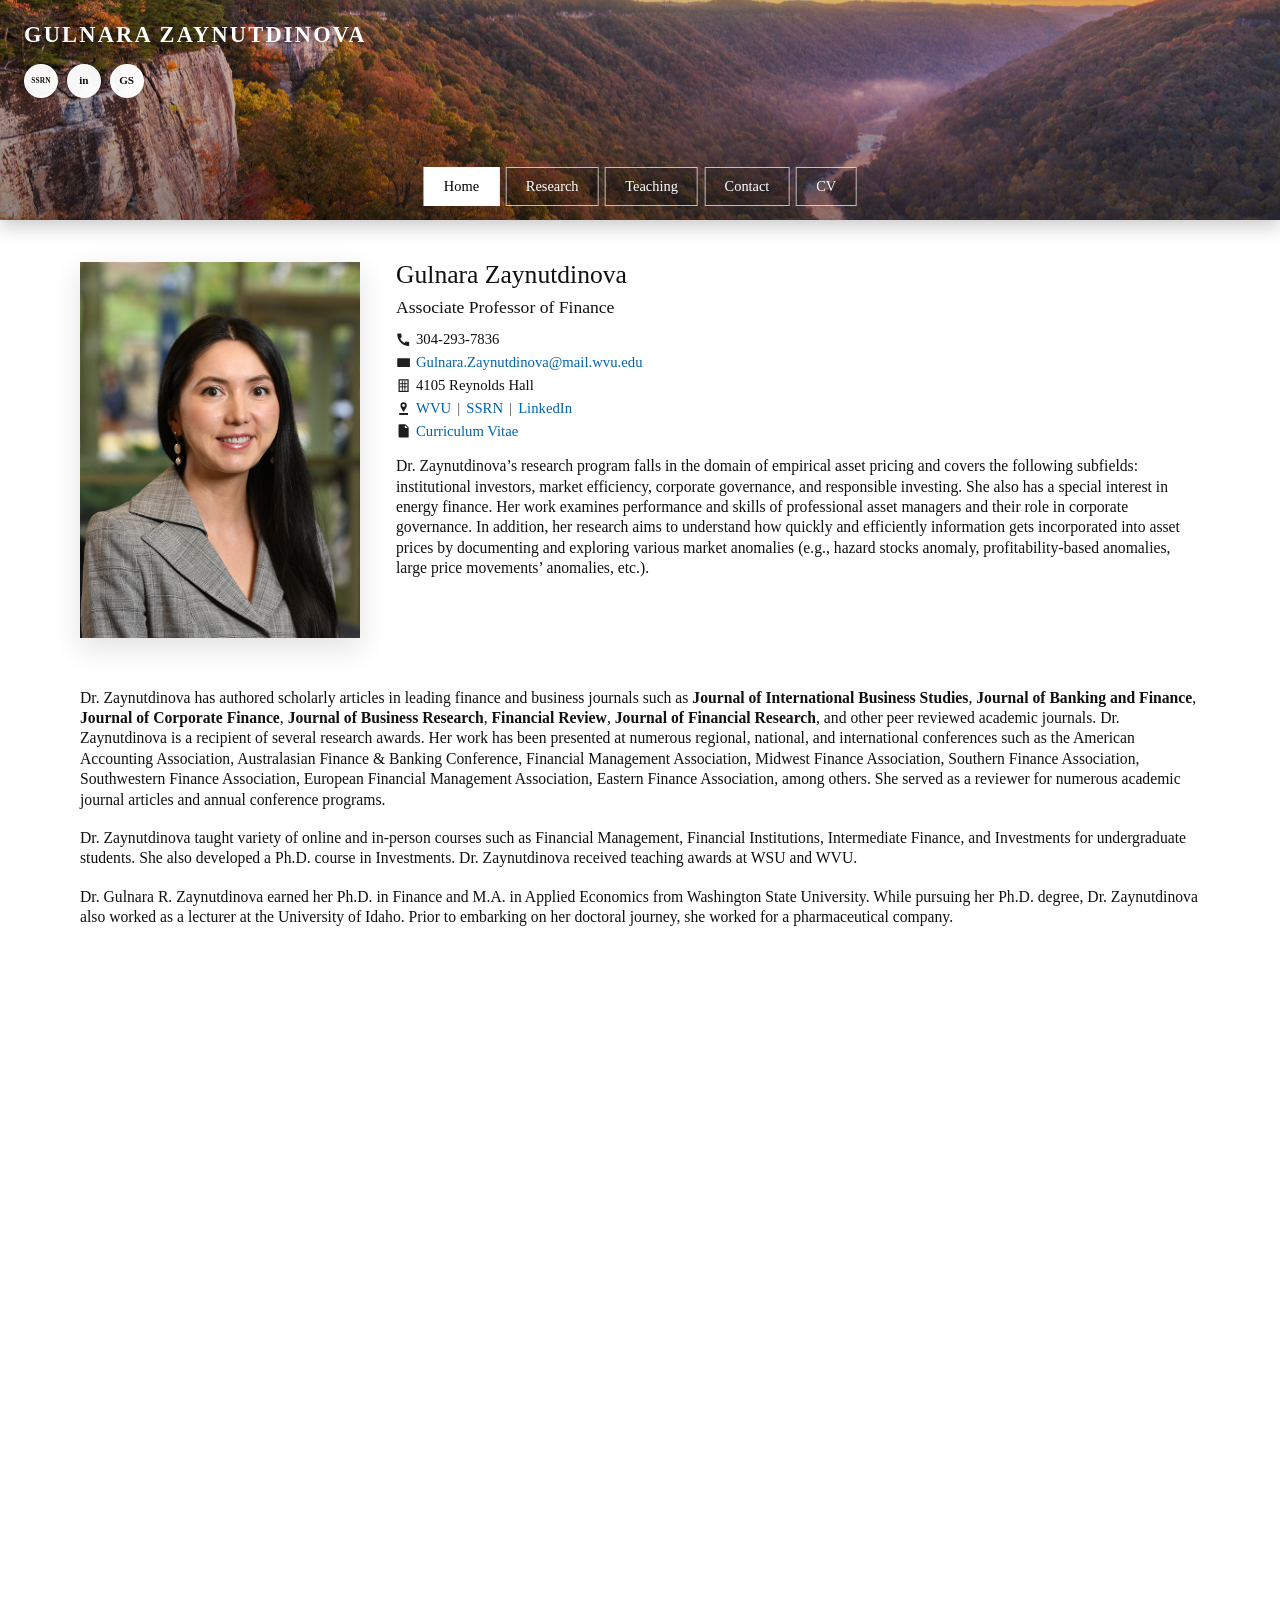
<file: index.html>
<!DOCTYPE html>
<html lang="en">
<head>
  <meta charset="UTF-8">
  <meta http-equiv="refresh" content="0; url=./Home_Page/index.html">
  <meta name="viewport" content="width=device-width, initial-scale=1.0">
  <title>Redirecting...</title>
</head>
<body>
  <main>
    <p role="status">If you are not redirected automatically, <a href="./Home_Page/index.html">open the home page</a>.</p>
  </main>
</body>
</html>
</file>
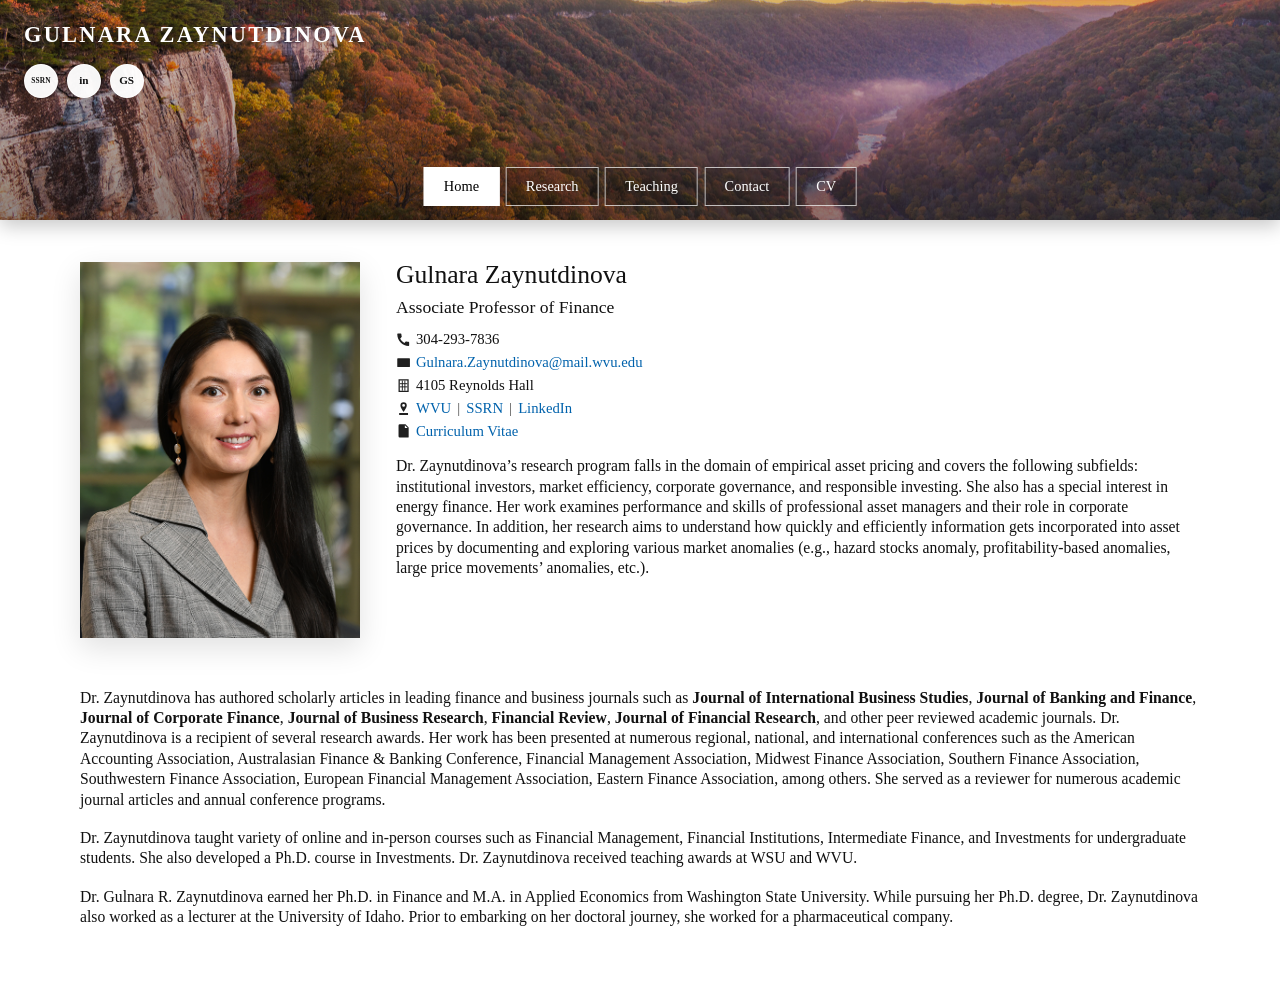
<file: Home_Page/index.html>
<!DOCTYPE html>
<html lang="en">
<head>
  <meta charset="UTF-8">
  <meta name="viewport" content="width=device-width, initial-scale=1.0">
  <title>Gulnara Zaynutdinova | Home</title>
  <link rel="stylesheet" href="../styles.css">
</head>
<body>
  <header class="site-banner">
    <div class="site-banner__overlay"></div>
    <div class="site-banner__inner">
      <a class="site-banner__name" href="../Home_Page/index.html">Gulnara Zaynutdinova</a>
      <nav class="site-nav" aria-label="Main navigation">
        <a class="site-nav__link site-nav__link--active" href="../Home_Page/index.html">Home</a>
        <div class="site-nav__item site-nav__item--dropdown">
          <button class="site-nav__link site-nav__submenu-trigger" type="button" aria-haspopup="true">Research</button>
          <div class="site-nav__submenu" aria-label="Research sections">
            <a class="site-nav__submenu-link" href="../Research_Page/working_papers.html">Working Papers</a>
            <a class="site-nav__submenu-link" href="../Research_Page/research.html">Published &amp; Accepted</a>
          </div>
        </div>
        <a class="site-nav__link" href="../Teaching_Page/teaching.html">Teaching</a>
        <a class="site-nav__link" href="../Contact_Page/contact.html">Contact</a>
        <a class="site-nav__link" href="https://infostations.wvu.edu/Webform/Wayfinding/WFBUE/WFBUEMedia/CV_ZaynutdinovaGulnara312.pdf" target="_blank" rel="noopener noreferrer">CV</a>
      </nav>
      <div class="site-banner__social">
        <a class="site-banner__social-link site-banner__social-link--ssrn" href="https://papers.ssrn.com/sol3/cf_dev/AbsByAuth.cfm?per_id=1434958" target="_blank" rel="noopener noreferrer" aria-label="SSRN profile">SSRN</a>
        <a class="site-banner__social-link" href="https://www.linkedin.com/in/drgulnarazaynutdinova/" target="_blank" rel="noopener noreferrer" aria-label="LinkedIn profile">in</a>
        <a class="site-banner__social-link" href="https://scholar.google.com/scholar?q=%22Gulnara+Zaynutdinova%22" target="_blank" rel="noopener noreferrer" aria-label="Google Scholar results">GS</a>
      </div>
      <button class="site-nav__hamburger" aria-label="Open navigation" aria-expanded="false" aria-controls="site-nav-mobile">
        <span></span>
        <span></span>
        <span></span>
      </button>
    </div>
  </header>
  <nav class="site-nav-mobile" id="site-nav-mobile" aria-label="Mobile navigation" hidden>
    <a class="site-nav-mobile__link site-nav-mobile__link--active" href="../Home_Page/index.html">Home</a>
    <span class="site-nav-mobile__label">Research</span>
    <a class="site-nav-mobile__link site-nav-mobile__link--child" href="../Research_Page/working_papers.html">Working Papers</a>
    <a class="site-nav-mobile__link site-nav-mobile__link--child" href="../Research_Page/research.html">Published &amp; Accepted</a>
    <a class="site-nav-mobile__link" href="../Teaching_Page/teaching.html">Teaching</a>
    <a class="site-nav-mobile__link" href="../Contact_Page/contact.html">Contact</a>
    <a class="site-nav-mobile__link" href="https://infostations.wvu.edu/Webform/Wayfinding/WFBUE/WFBUEMedia/CV_ZaynutdinovaGulnara312.pdf" target="_blank" rel="noopener noreferrer">CV</a>
  </nav>

  <main class="page page--home">
    <section class="bio-layout" aria-labelledby="professor-name">
      <div class="bio-layout__photo">
        <img src="professor_img.jpg" alt="Portrait of Gulnara Zaynutdinova">
      </div>

      <div class="bio-layout__intro">
        <h1 id="professor-name">Gulnara Zaynutdinova</h1>
        <p class="bio-layout__title">Associate Professor of Finance</p>

        <ul class="bio-contact-list" aria-label="Contact details">
          <li>
            <span class="bio-contact-list__icon" aria-hidden="true">
              <svg viewBox="0 0 24 24" focusable="false"><path d="M6.6 10.8a15.5 15.5 0 0 0 6.6 6.6l2.2-2.2a1 1 0 0 1 1-.24c1.08.36 2.24.54 3.4.54a1 1 0 0 1 1 1V21a1 1 0 0 1-1 1C10.3 22 2 13.7 2 3.5a1 1 0 0 1 1-1H7.5a1 1 0 0 1 1 1c0 1.16.18 2.32.54 3.4a1 1 0 0 1-.24 1z"/></svg>
            </span>
            <span class="bio-contact-list__text">304-293-7836</span>
          </li>
          <li>
            <span class="bio-contact-list__icon" aria-hidden="true">
              <svg viewBox="0 0 24 24" focusable="false"><path d="M3 5h18a1 1 0 0 1 1 1v12a1 1 0 0 1-1 1H3a1 1 0 0 1-1-1V6a1 1 0 0 1 1-1zm0 2v.2l9 6 9-6V7l-9 6-9-6z"/></svg>
            </span>
            <a href="mailto:Gulnara.Zaynutdinova@mail.wvu.edu">Gulnara.Zaynutdinova@mail.wvu.edu</a>
          </li>
          <li>
            <span class="bio-contact-list__icon" aria-hidden="true">
              <svg viewBox="0 0 24 24" focusable="false">
                <path d="M4 2h16v20H4V2zm2 2v16h12V4H6z"/>
                <path d="M10 4v16M14 4v16M6 9h12M6 14h12" fill="none" stroke="currentColor" stroke-width="1.5"/>
              </svg>
            </span>
            <span>4105 Reynolds Hall</span>
          </li>
          <li>
            <span class="bio-contact-list__icon" aria-hidden="true">
              <svg viewBox="0 0 24 24" focusable="false"><path d="M12 2a5 5 0 0 0-5 5c0 3.53 5 10 5 10s5-6.47 5-10a5 5 0 0 0-5-5zm0 7.2A2.2 2.2 0 1 1 12 4.8a2.2 2.2 0 0 1 0 4.4zM5 19h14v3H5z"/></svg>
            </span>
            <a href="https://business.wvu.edu/faculty-and-staff/directory/profile?pid=312" target="_blank" rel="noopener noreferrer">WVU</a>
            <span class="bio-contact-list__separator" aria-hidden="true">|</span>
            <a href="https://papers.ssrn.com/sol3/cf_dev/AbsByAuth.cfm?per_id=1434958" target="_blank" rel="noopener noreferrer">SSRN</a>
            <span class="bio-contact-list__separator" aria-hidden="true">|</span>
            <a href="https://www.linkedin.com/in/drgulnarazaynutdinova/" target="_blank" rel="noopener noreferrer">LinkedIn</a>
          </li>
          <li>
            <span class="bio-contact-list__icon" aria-hidden="true">
              <svg viewBox="0 0 24 24" focusable="false"><path d="M6 2h9l5 5v15a1 1 0 0 1-1 1H6a2 2 0 0 1-2-2V4a2 2 0 0 1 2-2zm8 1.5V8h4.5zM8 12h8v1.5H8zm0 4h8v1.5H8z"/></svg>
            </span>
            <a href="https://infostations.wvu.edu/Webform/Wayfinding/WFBUE/WFBUEMedia/CV_ZaynutdinovaGulnara312.pdf" target="_blank" rel="noopener noreferrer">Curriculum Vitae</a>
          </li>
        </ul>

        <p class="bio-layout__summary">
          Dr. Zaynutdinova’s research program falls in the domain of empirical asset pricing and covers the following subfields: institutional investors, market efficiency, corporate governance, and responsible investing. She also has a special interest in energy finance. Her work examines performance and skills of professional asset managers and their role in corporate governance. In addition, her research aims to understand how quickly and efficiently information gets incorporated into asset prices by documenting and exploring various market anomalies (e.g., hazard stocks anomaly, profitability-based anomalies, large price movements’ anomalies, etc.).
        </p>
      </div>

      <div class="bio-layout__body">
        <p>
          Dr. Zaynutdinova has authored scholarly articles in leading finance and business journals such as <strong>Journal of International Business Studies</strong>, <strong>Journal of Banking and Finance</strong>, <strong>Journal of Corporate Finance</strong>, <strong>Journal of Business Research</strong>, <strong>Financial Review</strong>, <strong>Journal of Financial Research</strong>, and other peer reviewed academic journals. Dr. Zaynutdinova is a recipient of several research awards. Her work has been presented at numerous regional, national, and international conferences such as the American Accounting Association, Australasian Finance & Banking Conference, Financial Management Association, Midwest Finance Association, Southern Finance Association, Southwestern Finance Association, European Financial Management Association, Eastern Finance Association, among others. She served as a reviewer for numerous academic journal articles and annual conference programs.
        </p>

        <p>
          Dr. Zaynutdinova taught variety of online and in-person courses such as Financial Management, Financial Institutions, Intermediate Finance, and Investments for undergraduate students. She also developed a Ph.D. course in Investments. Dr. Zaynutdinova received teaching awards at WSU and WVU.
        </p>

        <p>
          Dr. Gulnara R. Zaynutdinova earned her Ph.D. in Finance and M.A. in Applied Economics from Washington State University. While pursuing her Ph.D. degree, Dr. Zaynutdinova also worked as a lecturer at the University of Idaho. Prior to embarking on her doctoral journey, she worked for a pharmaceutical company.
        </p>
      </div>
    </section>
  </main>
  <script src="../script.js"></script>
</body>
</html>
</file>
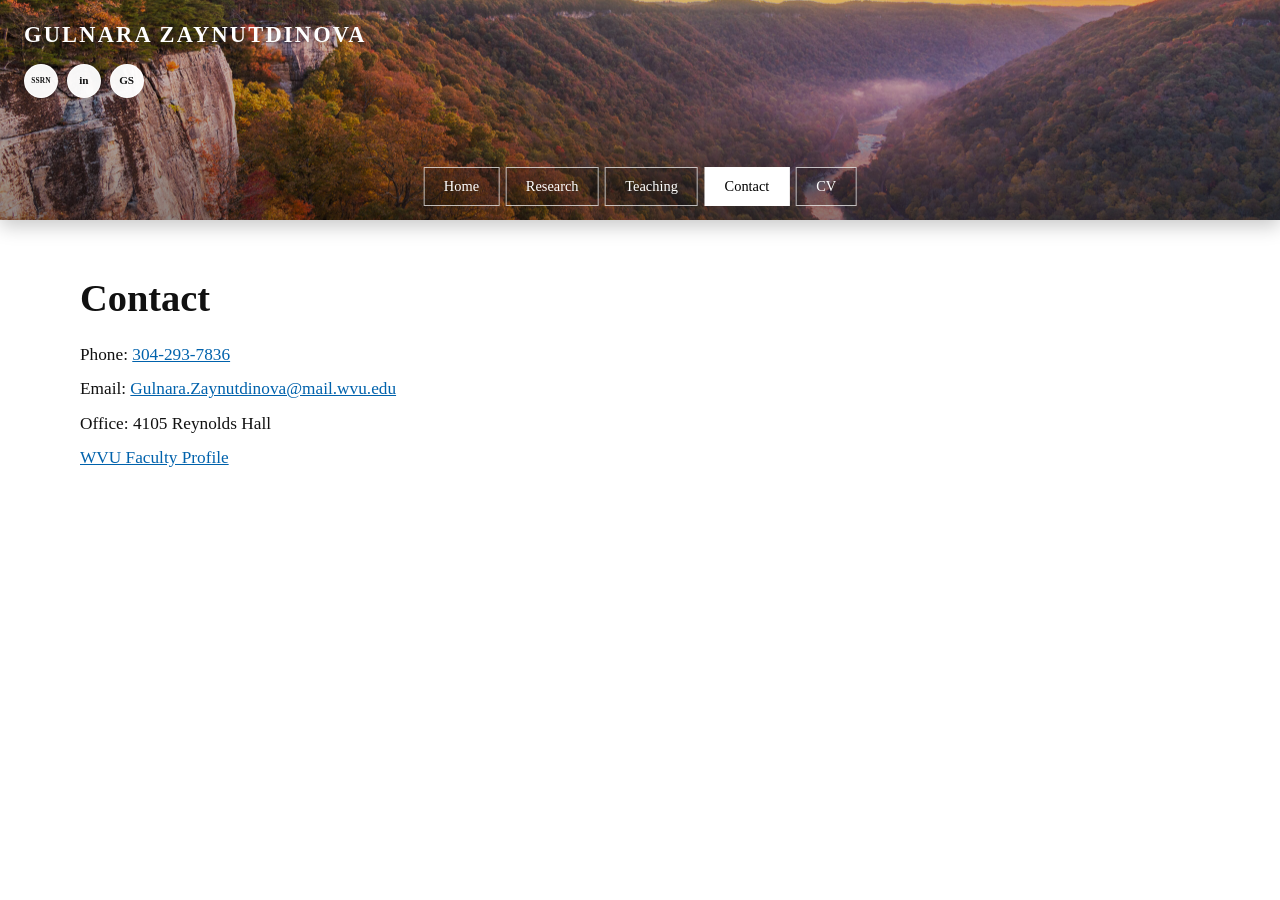
<file: contact.html>
<!DOCTYPE html>
<html lang="en">
<head>
  <meta charset="UTF-8">
  <meta name="viewport" content="width=device-width, initial-scale=1.0">
  <title>Gulnara Zaynutdinova | Contact</title>
  <link rel="stylesheet" href="styles.css">
</head>
<body>
  <header class="site-banner">
    <div class="site-banner__overlay"></div>
    <div class="site-banner__inner">
      <a class="site-banner__name" href="index.html">Gulnara Zaynutdinova</a>
      <nav class="site-nav" aria-label="Main navigation">
        <a class="site-nav__link" href="index.html">Home</a>
        <a class="site-nav__link" href="research.html">Research</a>
        <a class="site-nav__link" href="teaching.html">Teaching</a>
        <a class="site-nav__link site-nav__link--active" href="contact.html">Contact</a>
        <a class="site-nav__link" href="https://infostations.wvu.edu/Webform/Wayfinding/WFBUE/WFBUEMedia/CV_ZaynutdinovaGulnara312.pdf" target="_blank" rel="noopener noreferrer">CV</a>
      </nav>
      <div class="site-banner__social">
        <a class="site-banner__social-link site-banner__social-link--ssrn" href="https://papers.ssrn.com/sol3/cf_dev/AbsByAuth.cfm?per_id=1434958" target="_blank" rel="noopener noreferrer" aria-label="SSRN profile">SSRN</a>
        <a class="site-banner__social-link" href="https://www.linkedin.com/in/drgulnarazaynutdinova/" target="_blank" rel="noopener noreferrer" aria-label="LinkedIn profile">in</a>
        <a class="site-banner__social-link" href="https://scholar.google.com/scholar?q=%22Gulnara+Zaynutdinova%22" target="_blank" rel="noopener noreferrer" aria-label="Google Scholar results">GS</a>
      </div>
      <button class="site-nav__hamburger" aria-label="Open navigation" aria-expanded="false" aria-controls="site-nav-mobile">
        <span></span>
        <span></span>
        <span></span>
      </button>
    </div>
  </header>
  <nav class="site-nav-mobile" id="site-nav-mobile" aria-label="Mobile navigation" hidden>
    <a class="site-nav-mobile__link" href="index.html">Home</a>
    <a class="site-nav-mobile__link" href="research.html">Research</a>
    <a class="site-nav-mobile__link" href="teaching.html">Teaching</a>
    <a class="site-nav-mobile__link site-nav-mobile__link--active" href="contact.html">Contact</a>
    <a class="site-nav-mobile__link" href="https://infostations.wvu.edu/Webform/Wayfinding/WFBUE/WFBUEMedia/CV_ZaynutdinovaGulnara312.pdf" target="_blank" rel="noopener noreferrer">CV</a>
  </nav>

  <main class="page">
    <section class="simple-section">
      <h1>Contact</h1>
      <p>Phone: <a href="tel:13042937836">304-293-7836</a></p>
      <p>Email: <a href="mailto:Gulnara.Zaynutdinova@mail.wvu.edu">Gulnara.Zaynutdinova@mail.wvu.edu</a></p>
      <p>Office: 4105 Reynolds Hall</p>
      <p><a href="https://business.wvu.edu/faculty-and-staff/directory/profile?pid=312" target="_blank" rel="noopener noreferrer">WVU Faculty Profile</a></p>
    </section>
  </main>
  <script src="script.js"></script>
</body>
</html>
</file>
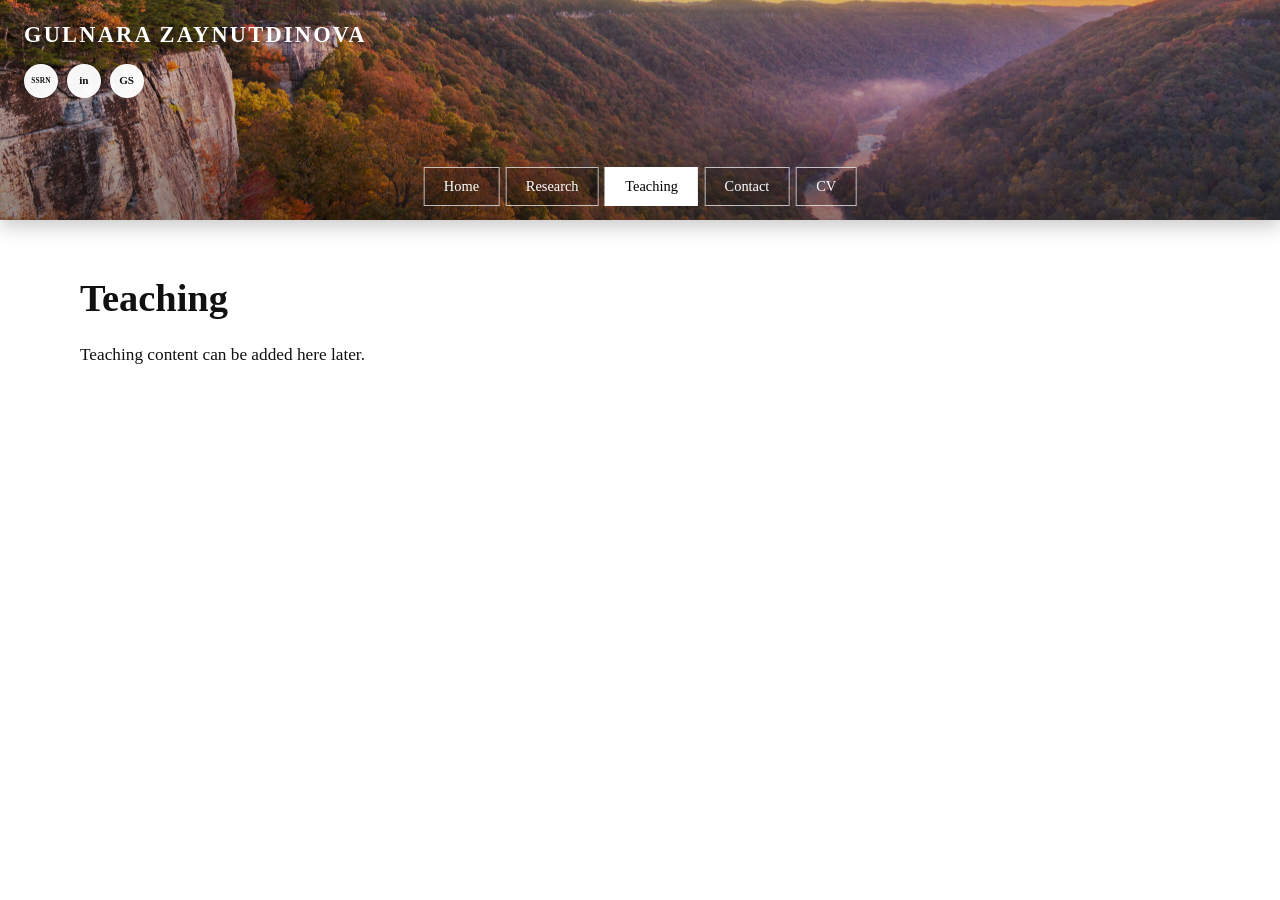
<file: teaching.html>
<!DOCTYPE html>
<html lang="en">
<head>
  <meta charset="UTF-8">
  <meta name="viewport" content="width=device-width, initial-scale=1.0">
  <title>Gulnara Zaynutdinova | Teaching</title>
  <link rel="stylesheet" href="styles.css">
</head>
<body>
  <header class="site-banner">
    <div class="site-banner__overlay"></div>
    <div class="site-banner__inner">
      <a class="site-banner__name" href="index.html">Gulnara Zaynutdinova</a>
      <nav class="site-nav" aria-label="Main navigation">
        <a class="site-nav__link" href="index.html">Home</a>
        <a class="site-nav__link" href="research.html">Research</a>
        <a class="site-nav__link site-nav__link--active" href="teaching.html">Teaching</a>
        <a class="site-nav__link" href="contact.html">Contact</a>
        <a class="site-nav__link" href="https://infostations.wvu.edu/Webform/Wayfinding/WFBUE/WFBUEMedia/CV_ZaynutdinovaGulnara312.pdf" target="_blank" rel="noopener noreferrer">CV</a>
      </nav>
      <div class="site-banner__social">
        <a class="site-banner__social-link site-banner__social-link--ssrn" href="https://papers.ssrn.com/sol3/cf_dev/AbsByAuth.cfm?per_id=1434958" target="_blank" rel="noopener noreferrer" aria-label="SSRN profile">SSRN</a>
        <a class="site-banner__social-link" href="https://www.linkedin.com/in/drgulnarazaynutdinova/" target="_blank" rel="noopener noreferrer" aria-label="LinkedIn profile">in</a>
        <a class="site-banner__social-link" href="https://scholar.google.com/scholar?q=%22Gulnara+Zaynutdinova%22" target="_blank" rel="noopener noreferrer" aria-label="Google Scholar results">GS</a>
      </div>
      <button class="site-nav__hamburger" aria-label="Open navigation" aria-expanded="false" aria-controls="site-nav-mobile">
        <span></span>
        <span></span>
        <span></span>
      </button>
    </div>
  </header>
  <nav class="site-nav-mobile" id="site-nav-mobile" aria-label="Mobile navigation" hidden>
    <a class="site-nav-mobile__link" href="index.html">Home</a>
    <a class="site-nav-mobile__link" href="research.html">Research</a>
    <a class="site-nav-mobile__link site-nav-mobile__link--active" href="teaching.html">Teaching</a>
    <a class="site-nav-mobile__link" href="contact.html">Contact</a>
    <a class="site-nav-mobile__link" href="https://infostations.wvu.edu/Webform/Wayfinding/WFBUE/WFBUEMedia/CV_ZaynutdinovaGulnara312.pdf" target="_blank" rel="noopener noreferrer">CV</a>
  </nav>

  <main class="page">
    <section class="simple-section">
      <h1>Teaching</h1>
      <p>Teaching content can be added here later.</p>
    </section>
  </main>
  <script src="script.js"></script>
</body>
</html>
</file>
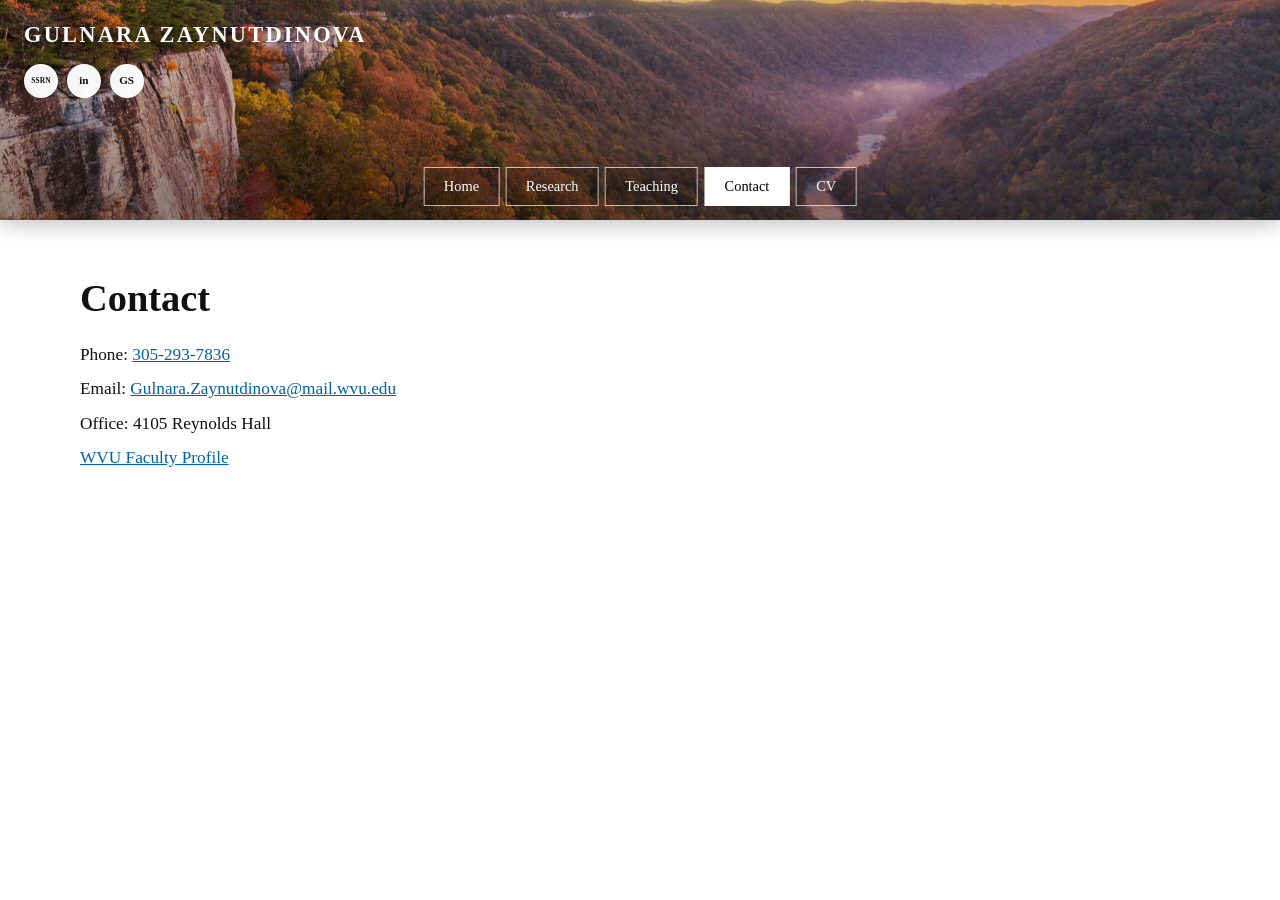
<file: Contact_Page/contact.html>
<!DOCTYPE html>
<html lang="en">
<head>
  <meta charset="UTF-8">
  <meta name="viewport" content="width=device-width, initial-scale=1.0">
  <title>Gulnara Zaynutdinova | Contact</title>
  <link rel="stylesheet" href="../styles.css">
</head>
<body>
  <header class="site-banner">
    <div class="site-banner__overlay"></div>
    <div class="site-banner__inner">
      <a class="site-banner__name" href="../Home_Page/index.html">Gulnara Zaynutdinova</a>
      <nav class="site-nav" aria-label="Main navigation">
        <a class="site-nav__link" href="../Home_Page/index.html">Home</a>
        <div class="site-nav__item site-nav__item--dropdown">
          <button class="site-nav__link site-nav__submenu-trigger" type="button" aria-haspopup="true">Research</button>
          <div class="site-nav__submenu" aria-label="Research sections">
            <a class="site-nav__submenu-link" href="../Research_Page/working_papers.html">Working Papers</a>
            <a class="site-nav__submenu-link" href="../Research_Page/research.html">Published &amp; Accepted</a>
          </div>
        </div>
        <a class="site-nav__link" href="../Teaching_Page/teaching.html">Teaching</a>
        <a class="site-nav__link site-nav__link--active" href="../Contact_Page/contact.html">Contact</a>
        <a class="site-nav__link" href="https://infostations.wvu.edu/Webform/Wayfinding/WFBUE/WFBUEMedia/CV_ZaynutdinovaGulnara312.pdf" target="_blank" rel="noopener noreferrer">CV</a>
      </nav>
      <div class="site-banner__social">
        <a class="site-banner__social-link site-banner__social-link--ssrn" href="https://papers.ssrn.com/sol3/cf_dev/AbsByAuth.cfm?per_id=1434958" target="_blank" rel="noopener noreferrer" aria-label="SSRN profile">SSRN</a>
        <a class="site-banner__social-link" href="https://www.linkedin.com/in/drgulnarazaynutdinova/" target="_blank" rel="noopener noreferrer" aria-label="LinkedIn profile">in</a>
        <a class="site-banner__social-link" href="https://scholar.google.com/scholar?q=%22Gulnara+Zaynutdinova%22" target="_blank" rel="noopener noreferrer" aria-label="Google Scholar results">GS</a>
      </div>
      <button class="site-nav__hamburger" aria-label="Open navigation" aria-expanded="false" aria-controls="site-nav-mobile">
        <span></span>
        <span></span>
        <span></span>
      </button>
    </div>
  </header>
  <nav class="site-nav-mobile" id="site-nav-mobile" aria-label="Mobile navigation" hidden>
    <a class="site-nav-mobile__link" href="../Home_Page/index.html">Home</a>
    <span class="site-nav-mobile__label">Research</span>
    <a class="site-nav-mobile__link site-nav-mobile__link--child" href="../Research_Page/working_papers.html">Working Papers</a>
    <a class="site-nav-mobile__link site-nav-mobile__link--child" href="../Research_Page/research.html">Published &amp; Accepted</a>
    <a class="site-nav-mobile__link" href="../Teaching_Page/teaching.html">Teaching</a>
    <a class="site-nav-mobile__link site-nav-mobile__link--active" href="../Contact_Page/contact.html">Contact</a>
    <a class="site-nav-mobile__link" href="https://infostations.wvu.edu/Webform/Wayfinding/WFBUE/WFBUEMedia/CV_ZaynutdinovaGulnara312.pdf" target="_blank" rel="noopener noreferrer">CV</a>
  </nav>

  <main class="page">
    <section class="simple-section">
      <h1>Contact</h1>
      <p>Phone: <a href="tel:13042937836">305-293-7836</a></p>
      <p>Email: <a href="mailto:Gulnara.Zaynutdinova@mail.wvu.edu">Gulnara.Zaynutdinova@mail.wvu.edu</a></p>
      <p>Office: 4105 Reynolds Hall</p>
      <p><a href="https://business.wvu.edu/faculty-and-staff/directory/profile?pid=312" target="_blank" rel="noopener noreferrer">WVU Faculty Profile</a></p>
    </section>
  </main>
  <script src="../script.js"></script>
</body>
</html>
</file>
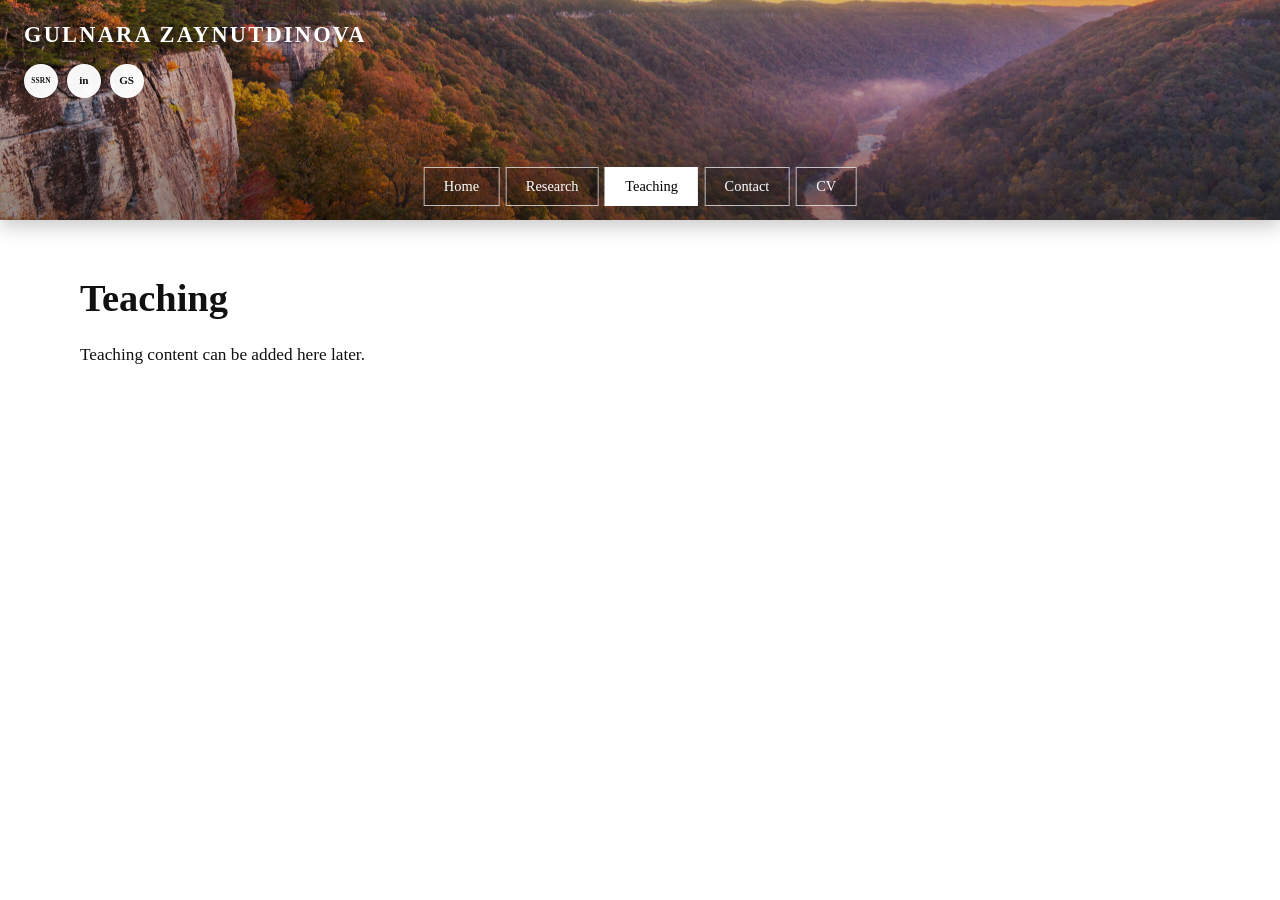
<file: Teaching_Page/teaching.html>
<!DOCTYPE html>
<html lang="en">
<head>
  <meta charset="UTF-8">
  <meta name="viewport" content="width=device-width, initial-scale=1.0">
  <title>Gulnara Zaynutdinova | Teaching</title>
  <link rel="stylesheet" href="../styles.css">
</head>
<body>
  <header class="site-banner">
    <div class="site-banner__overlay"></div>
    <div class="site-banner__inner">
      <a class="site-banner__name" href="../Home_Page/index.html">Gulnara Zaynutdinova</a>
      <nav class="site-nav" aria-label="Main navigation">
        <a class="site-nav__link" href="../Home_Page/index.html">Home</a>
        <div class="site-nav__item site-nav__item--dropdown">
          <button class="site-nav__link site-nav__submenu-trigger" type="button" aria-haspopup="true">Research</button>
          <div class="site-nav__submenu" aria-label="Research sections">
            <a class="site-nav__submenu-link" href="../Research_Page/working_papers.html">Working Papers</a>
            <a class="site-nav__submenu-link" href="../Research_Page/research.html">Published &amp; Accepted</a>
          </div>
        </div>
        <a class="site-nav__link site-nav__link--active" href="../Teaching_Page/teaching.html">Teaching</a>
        <a class="site-nav__link" href="../Contact_Page/contact.html">Contact</a>
        <a class="site-nav__link" href="https://infostations.wvu.edu/Webform/Wayfinding/WFBUE/WFBUEMedia/CV_ZaynutdinovaGulnara312.pdf" target="_blank" rel="noopener noreferrer">CV</a>
      </nav>
      <div class="site-banner__social">
        <a class="site-banner__social-link site-banner__social-link--ssrn" href="https://papers.ssrn.com/sol3/cf_dev/AbsByAuth.cfm?per_id=1434958" target="_blank" rel="noopener noreferrer" aria-label="SSRN profile">SSRN</a>
        <a class="site-banner__social-link" href="https://www.linkedin.com/in/drgulnarazaynutdinova/" target="_blank" rel="noopener noreferrer" aria-label="LinkedIn profile">in</a>
        <a class="site-banner__social-link" href="https://scholar.google.com/scholar?q=%22Gulnara+Zaynutdinova%22" target="_blank" rel="noopener noreferrer" aria-label="Google Scholar results">GS</a>
      </div>
      <button class="site-nav__hamburger" aria-label="Open navigation" aria-expanded="false" aria-controls="site-nav-mobile">
        <span></span>
        <span></span>
        <span></span>
      </button>
    </div>
  </header>
  <nav class="site-nav-mobile" id="site-nav-mobile" aria-label="Mobile navigation" hidden>
    <a class="site-nav-mobile__link" href="../Home_Page/index.html">Home</a>
    <span class="site-nav-mobile__label">Research</span>
    <a class="site-nav-mobile__link site-nav-mobile__link--child" href="../Research_Page/working_papers.html">Working Papers</a>
    <a class="site-nav-mobile__link site-nav-mobile__link--child" href="../Research_Page/research.html">Published &amp; Accepted</a>
    <a class="site-nav-mobile__link site-nav-mobile__link--active" href="../Teaching_Page/teaching.html">Teaching</a>
    <a class="site-nav-mobile__link" href="../Contact_Page/contact.html">Contact</a>
    <a class="site-nav-mobile__link" href="https://infostations.wvu.edu/Webform/Wayfinding/WFBUE/WFBUEMedia/CV_ZaynutdinovaGulnara312.pdf" target="_blank" rel="noopener noreferrer">CV</a>
  </nav>

  <main class="page">
    <section class="simple-section">
      <h1>Teaching</h1>
      <p>Teaching content can be added here later.</p>
    </section>
  </main>
  <script src="../script.js"></script>
</body>
</html>
</file>
<file: styles.css>
:root {
  --primary: #0062ac;
  --secondary: #552579;
  --tag: #e97132;
  --text: #111111;
  --muted: #4c4c4c;
  --border: #d8d8d8;
  --banner-height: 220px;
  --banner-collapsed-height: 64px;
  --page-width: 1120px;
  --shadow: 0 10px 28px rgba(0, 0, 0, 0.12);
}

* {
  box-sizing: border-box;
}

html {
  scroll-padding-top: var(--banner-height);
}

body {
  margin: 0;
  font-family: Georgia, "Times New Roman", serif;
  color: var(--text);
  background: #ffffff;
  line-height: 1.3;
}

a {
  color: var(--primary);
}

img {
  display: block;
  max-width: 100%;
}

.site-banner {
  position: fixed;
  top: 0;
  left: 0;
  right: 0;
  height: var(--banner-height);
  z-index: 1000;
  box-shadow: 0 6px 18px rgba(0, 0, 0, 0.22);
  overflow: visible;
  isolation: isolate;
  transition: height 220ms ease, box-shadow 220ms ease;
}

.site-banner::before {
  content: "";
  position: absolute;
  inset: 0;
  background-image: url("banner_img.jpg");
  background-position: center;
  background-size: cover;
  transform-origin: center;
  transition: filter 220ms ease, transform 220ms ease;
  z-index: 0;
}

.site-banner__overlay {
  position: absolute;
  inset: 0;
  background: linear-gradient(to bottom, rgba(0, 0, 0, 0.12), rgba(0, 0, 0, 0.45));
  z-index: 1;
  transition: background 220ms ease, opacity 220ms ease;
}

.site-banner__inner {
  position: absolute;
  top: 0;
  left: 24px;
  right: 24px;
  bottom: 0;
  width: auto;
  z-index: 2;
}

.site-banner__name {
  position: absolute;
  top: 20px;
  left: 0;
  color: #ffffff;
  text-decoration: none;
  text-transform: uppercase;
  letter-spacing: 0.1em;
  font-size: 1.4rem;
  font-weight: 700;
  white-space: nowrap;
  text-shadow: 0 2px 10px rgba(0, 0, 0, 0.35);
  transition: font-size 220ms ease, top 220ms ease, transform 220ms ease, letter-spacing 220ms ease;
}

.site-banner__social {
  position: absolute;
  top: 64px;
  left: 0;
  display: flex;
  align-items: center;
  gap: 0.55rem;
  transition: top 220ms ease, left 220ms ease, transform 220ms ease;
}

.site-banner__social-link {
  width: 34px;
  height: 34px;
  display: inline-flex;
  align-items: center;
  justify-content: center;
  border-radius: 999px;
  border: 1.5px solid rgba(255, 255, 255, 0.88);
  background: rgba(255, 255, 255, 0.96);
  color: #111111;
  font-size: 0.7rem;
  font-weight: 700;
  line-height: 1;
  text-decoration: none;
  box-shadow: 0 4px 12px rgba(0, 0, 0, 0.18);
  transition: transform 160ms ease, box-shadow 160ms ease;
}

.site-banner__social-link:hover,
.site-banner__social-link:focus-visible {
  transform: translateY(-2px);
  box-shadow: 0 8px 18px rgba(0, 0, 0, 0.22);
}

.site-banner__social-link--ssrn {
  font-size: 0.46rem;
  letter-spacing: 0.03em;
}

.site-nav {
  position: absolute;
  bottom: 14px;
  left: 50%;
  transform: translateX(-50%);
  display: flex;
  flex-wrap: wrap;
  align-items: flex-end;
  justify-content: center;
  gap: clamp(0.15rem, 0.5vw, 0.4rem);
  z-index: 2;
  transition: bottom 220ms ease;
}

.site-nav__item {
  position: relative;
  display: flex;
}

.site-nav__item--dropdown {
  padding-bottom: 10px;
  margin-bottom: -10px;
}

.site-nav__submenu-trigger {
  font-family: inherit;
  line-height: inherit;
  cursor: default;
  appearance: none;
  -webkit-appearance: none;
  border-radius: 0;
}

.site-nav__submenu {
  position: absolute;
  top: calc(100% + 10px);
  left: 50%;
  min-width: 210px;
  display: flex;
  flex-direction: column;
  gap: 0.2rem;
  padding: 0.45rem;
  border: 1px solid rgba(255, 255, 255, 0.65);
  background: rgba(18, 18, 18, 0.94);
  box-shadow: 0 16px 30px rgba(0, 0, 0, 0.22);
  opacity: 0;
  visibility: hidden;
  pointer-events: none;
  z-index: 20;
  transform: translateX(-50%) translateY(-8px);
  transition: opacity 160ms ease, transform 160ms ease, visibility 160ms ease;
}

.site-nav__submenu::before {
  content: "";
  position: absolute;
  left: 0;
  right: 0;
  bottom: 100%;
  height: 10px;
}

.site-nav__item--dropdown:hover .site-nav__submenu,
.site-nav__item--dropdown:focus-within .site-nav__submenu {
  opacity: 1;
  visibility: visible;
  pointer-events: auto;
  transform: translateX(-50%) translateY(0);
}

.site-nav__submenu-link {
  display: block;
  padding: 0.65rem 0.8rem;
  color: #ffffff;
  text-decoration: none;
  white-space: nowrap;
  border: 1px solid transparent;
  background: rgba(255, 255, 255, 0.04);
  transition: background-color 160ms ease, color 160ms ease, border-color 160ms ease;
}

.site-nav__submenu-link:hover,
.site-nav__submenu-link:focus-visible {
  background: #ffffff;
  color: #000000;
  border-color: #ffffff;
}

body.is-banner-compact .site-banner {
  height: var(--banner-collapsed-height);
  box-shadow: 0 8px 20px rgba(0, 0, 0, 0.18);
}

body.is-banner-compact .site-banner::before {
  filter: brightness(0.58) saturate(0.86);
  transform: scale(1.03);
}

body.is-banner-compact .site-banner__overlay {
  background: linear-gradient(to bottom, rgba(0, 0, 0, 0.52), rgba(0, 0, 0, 0.72));
}

/* compact inner: flex row — name | nav (fills middle) | social, no overlap */
body.is-banner-compact .site-banner__inner {
  display: flex;
  align-items: center;
  gap: clamp(4px, 0.8vw, 10px);
}

/* name: leave absolute flow, become first flex item */
body.is-banner-compact .site-banner__name {
  position: relative;
  top: auto;
  left: auto;
  transform: none;
  font-size: 0.78rem;
  letter-spacing: 0.11em;
  flex-shrink: 0;
}

/* social: become last flex item, pushed to the right */
body.is-banner-compact .site-banner__social {
  position: relative;
  top: auto;
  left: auto;
  transform: none;
  flex-shrink: 0;
  margin-left: auto;
}

/* nav: fills remaining space between name and social, centers links */
body.is-banner-compact .site-nav {
  position: relative;
  bottom: auto;
  left: auto;
  transform: none;
  flex: 1 1 0;
  flex-wrap: nowrap;
  justify-content: center;
  overflow: visible;
  padding: 0;
}

.site-nav__link {
  padding: clamp(0.35rem, 0.9vw, 0.58rem) clamp(0.55rem, 1.6vw, 1.2rem);
  font-size: clamp(0.76rem, 1.3vw, 0.9rem);
  color: #ffffff;
  text-decoration: none;
  border: 1px solid rgba(255, 255, 255, 0.7);
  background: rgba(0, 0, 0, 0.18);
  transition: background-color 160ms ease, color 160ms ease, border-color 160ms ease;
  white-space: nowrap;
}

.site-nav__link:hover,
.site-nav__link:focus-visible,
.site-nav__link--active {
  background: #ffffff;
  color: #000000;
  border-color: #ffffff;
}

.page {
  width: min(calc(100% - 48px), var(--page-width));
  margin: 0 auto;
  padding: calc(var(--banner-height) + 54px) 0 60px;
}

.page--home {
  padding-top: calc(var(--banner-height) + 42px);
}

.bio-layout {
  display: flow-root;
}

.bio-layout__photo {
  float: left;
  width: clamp(120px, 26vw, 280px);
  margin: 0 clamp(16px, 3vw, 36px) 18px 0;
}

.bio-layout__photo img {
  width: 100%;
  box-shadow: var(--shadow);
}

.bio-layout__body {
  clear: both;
  padding-top: 32px;
}

.bio-layout__intro h1 {
  margin: 0;
  font-size: clamp(1.6rem, 1.8vw, 2.4rem);
  font-weight: 400;
  line-height: 1.0;
}

.bio-layout__title {
  margin: 8px 0 12px;
  font-size: 1.1rem;
}

.bio-layout__summary {
  margin: 1rem 0 0;
  font-size: 0.98rem;
  line-height: 1.3;
}

.bio-layout__body p {
  margin: 0 0 18px;
  font-size: 0.98rem;
  line-height: 1.3;
}

.bio-contact-list {
  list-style: none;
  margin: 0;
  padding: 0;
  display: grid;
  gap: 0.28rem;
  font-size: 0.92rem;
}

.bio-contact-list li {
  display: flex;
  align-items: center;
  flex-wrap: wrap;
  gap: 0.3rem;
  line-height: 1.25;
}

.bio-contact-list__icon {
  width: 0.95rem;
  height: 0.95rem;
  display: inline-flex;
  align-items: center;
  justify-content: center;
  color: #1f1f1f;
  flex-shrink: 0;
}

.bio-contact-list__icon svg {
  width: 100%;
  height: 100%;
  fill: currentColor;
}

/* Contact list links: keep site color but no underline */
.bio-contact-list a {
  text-decoration: none;
}

.bio-contact-list a:hover,
.bio-contact-list a:focus-visible {
  text-decoration: underline;
}

.bio-contact-list a:focus-visible {
  outline: 3px solid rgba(0, 98, 172, 0.14);
  outline-offset: 4px;
}

.bio-contact-list__separator {
  color: var(--muted);
  margin: 0 0.08rem;
}

.research-section + .research-section {
  margin-top: 42px;
}

.research-section h1,
.research-section h2 {
  margin: 0 0 18px;
  font-size: 24px;
  font-weight: 700;
  text-transform: uppercase;
}

.publication-card {
  display: grid;
  grid-template-columns: 180px minmax(0, 1fr);
  gap: 20px;
  align-items: start;
}

.publication-card + .publication-card {
  margin-top: 18px;
  padding-top: 18px;
  border-top: 1px solid rgba(17, 17, 17, 0.14);
}

.publication-card--text-only {
  grid-template-columns: minmax(0, 1fr);
  gap: 0;
}

.publication-card__figure-button {
  width: 180px;
  max-width: 100%;
  justify-self: start;
  padding: 0;
  border: 1px solid var(--border);
  background: #ffffff;
  cursor: pointer;
  box-shadow: var(--shadow);
  transition: transform 180ms ease, box-shadow 180ms ease, border-color 180ms ease;
  position: relative;
  overflow: hidden;
}

.publication-card__figure-button img {
  width: 100%;
  height: auto;
  transition: transform 180ms ease;
}

.publication-card__figure-button:hover,
.publication-card__figure-button:focus {
  transform: translateY(-6px) scale(1.01);
  box-shadow: 0 18px 36px rgba(0, 0, 0, 0.18);
  border-color: rgba(0, 98, 172, 0.18); /* subtle blue tint on hover */
}

.publication-card__figure-button:hover img {
  transform: scale(1.01);
}

.publication-card__figure-button:focus-visible {
  outline: 3px solid rgba(0, 98, 172, 0.14);
  outline-offset: 6px;
}

/* Overlay label to indicate the figure is clickable */
.publication-card__figure-button::after {
  content: "View figure";
  position: absolute;
  left: 0;
  right: 0;
  bottom: 0;
  padding: 0.6rem 0;
  display: flex;
  justify-content: center;
  align-items: center;
  gap: 0.5rem;
  background: linear-gradient(180deg, rgba(0,0,0,0) 0%, rgba(0,0,0,0.42) 100%);
  color: #131313;
  font-weight: 700;
  font-size: 0.95rem;
  opacity: 0;
  transform: translateY(6px);
  transition: opacity 160ms ease, transform 160ms ease;
  pointer-events: none;
}

.publication-card__figure-button:hover::after,
.publication-card__figure-button:focus::after {
  opacity: 1;
  transform: translateY(0);
}

.publication-card__content h2 {
  margin: 0 0 2px;
  font-size: clamp(0.98rem, 1.2vw, 1.28rem);
  font-weight: 700;
  text-transform: none;
}

.publication-card__content h2 a {
  color: var(--primary);
  text-decoration: none;
}

.publication-card__content h2 a:hover {
  text-decoration: underline;
}

.publication-title {
  margin: 0 0 4px;
  font-size: clamp(0.98rem, 1.2vw, 1.24rem);
  line-height: 1.06;
  font-weight: 700;
  color: #0062AC;
  text-transform: none;
}

.publication-card__journal,
.publication-card__authors,
.publication-card__abstract p {
  margin: 0 0 2px;
  font-size: 0.94rem;
}

.publication-card__journal {
  font-size: 0.98rem;
  line-height: 1.15;
  font-weight: 700;
}

.publication-card__authors {
  line-height: 1.2;
}

.publication-card__links {
  display: flex;
  flex-wrap: wrap;
  gap: 8px;
  margin: 2px 0 6px;
}

.secondary-link {
  color: var(--secondary);
  text-decoration: none;
  font-size: 0.96rem;
  line-height: 1.1;
}

.secondary-link:hover {
  text-decoration: underline;
}

.secondary-link--button {
  padding: 0;
  border: 0;
  background: transparent;
  font-family: inherit;
  cursor: pointer;
}

.publication-card__abstract[hidden] {
  display: none;
}

.publication-card__abstract {
  max-width: 62rem;
  margin: 6px 0 10px;
  padding: 0.9rem 1rem;
  background: #f8fafc;
  border: 1px solid #d9e2ec;
  border-left: 4px solid #0062AC;
  border-radius: 8px;
  box-shadow: 0 6px 16px rgba(0, 0, 0, 0.05);
}

.publication-card__abstract::before {
  display: block;
  margin-bottom: 0.45rem;
  color: #26415e;
  font-size: 0.84rem;
  font-weight: 700;
  letter-spacing: 0.04em;
  text-transform: uppercase;
}

.publication-card__abstract p {
  margin: 0;
  color: #2f3e4e;
  line-height: 1.7;
}

.tag-list {
  display: flex;
  flex-wrap: wrap;
  gap: 5px;
  margin-top: 4px;
}

.tag-list__tag {
  display: inline-block;
  padding: 0.14rem 0.36rem; /* tightened padding */
  color: #ffffff;
  background: var(--tag);
  font-size: 0.72rem; /* slightly smaller text */
  white-space: nowrap;
  border-radius: 3px;
  border: 1px solid transparent;
  transition: box-shadow 160ms ease, transform 120ms ease, background-color 160ms ease, border-color 160ms ease;
}

.tag-list__tag:hover {
  box-shadow: 0 8px 18px rgba(0, 0, 0, 0.08);
  transform: translateY(-3px);
  border-color: rgba(0, 0, 0, 0.06);
}

.tag-list__tag--related {
  box-shadow: 0 8px 18px rgba(0, 0, 0, 0.08);
  transform: translateY(-3px);
  border-color: rgba(0, 0, 0, 0.06);
  background: #d46022;
}

.simple-section h1 {
  margin: 0 0 20px;
  font-size: clamp(2rem, 3vw, 2.6rem);
  font-weight: 700;
}

.simple-section p {
  margin: 0 0 12px;
  font-size: 1.08rem;
}

.image-modal {
  position: fixed;
  inset: 0;
  display: grid;
  place-items: center;
  padding: 32px;
  background: rgba(0, 0, 0, 0.84);
  z-index: 2000;
}

.image-modal[hidden] {
  display: none;
}

.image-modal__image {
  max-width: min(92vw, 1100px);
  max-height: 88vh;
  box-shadow: 0 18px 40px rgba(0, 0, 0, 0.38);
}

.image-modal__close {
  position: absolute;
  top: 18px;
  right: 24px;
  border: 0;
  background: transparent;
  color: #ffffff;
  font-size: 2.4rem;
  line-height: 1;
  cursor: pointer;
}

@media (max-width: 900px) {
  :root {
    --banner-height: 220px;
    --banner-collapsed-height: 64px;
  }

  .site-banner__inner {
    left: 16px;
    right: 16px;
  }

  .site-banner__name {
    font-size: 1.2rem;
  }

  .publication-card {
    grid-template-columns: 1fr;
  }

  .publication-card__figure-button {
    width: 180px;
    max-width: 100%;
  }
}

@media (max-width: 560px) {
  .bio-layout__photo {
    margin-right: 16px;
    margin-bottom: 16px;
  }

  .bio-layout__intro h1 {
    font-size: clamp(1.2rem, 5vw, 1.6rem);
    line-height: 1.05;
  }

  .bio-layout__title {
    font-size: 0.95rem;
  }

  .bio-contact-list a {
    overflow-wrap: anywhere;
  }
}

/* ---- Hamburger button ---- */
.site-nav__hamburger {
  display: none;
  position: absolute;
  right: 0;
  top: 50%;
  transform: translateY(-50%);
  background: rgba(255, 255, 255, 0.12);
  border: 1.5px solid rgba(255, 255, 255, 0.7);
  border-radius: 4px;
  width: 38px;
  height: 38px;
  cursor: pointer;
  flex-direction: column;
  align-items: center;
  justify-content: center;
  gap: 5px;
  padding: 0;
  z-index: 10;
  transition: background 160ms ease;
}

.site-nav__hamburger:hover,
.site-nav__hamburger:focus-visible {
  background: rgba(255, 255, 255, 0.24);
  outline: none;
}

.site-nav__hamburger span {
  display: block;
  width: 20px;
  height: 2px;
  background: #ffffff;
  border-radius: 2px;
  transition: transform 220ms ease, opacity 220ms ease;
}

.site-nav__hamburger.is-open span:nth-child(1) {
  transform: translateY(7px) rotate(45deg);
}

.site-nav__hamburger.is-open span:nth-child(2) {
  opacity: 0;
  transform: scaleX(0);
}

.site-nav__hamburger.is-open span:nth-child(3) {
  transform: translateY(-7px) rotate(-45deg);
}

/* ---- Mobile nav dropdown ---- */
.site-nav-mobile {
  position: fixed;
  top: var(--banner-collapsed-height);
  left: 0;
  right: 0;
  z-index: 998;
  background: rgba(20, 20, 20, 0.97);
  display: flex;
  flex-direction: column;
  box-shadow: 0 8px 20px rgba(0, 0, 0, 0.3);
}

.site-nav-mobile[hidden] {
  display: none;
}

.site-nav-mobile__link {
  display: block;
  padding: 0.85rem 1.5rem;
  color: #ffffff;
  text-decoration: none;
  border-bottom: 1px solid rgba(255, 255, 255, 0.1);
  font-size: 1rem;
  transition: background 160ms ease;
}

.site-nav-mobile__link:hover,
.site-nav-mobile__link:focus-visible {
  background: rgba(255, 255, 255, 0.1);
}

.site-nav-mobile__link--active {
  background: rgba(255, 255, 255, 0.15);
  font-weight: 700;
}

.site-nav-mobile__label {
  display: block;
  padding: 0.85rem 1.5rem;
  color: #ffffff;
  border-bottom: 1px solid rgba(255, 255, 255, 0.1);
  font-size: 1rem;
  background: rgba(255, 255, 255, 0.08);
  font-weight: 700;
}

.site-nav-mobile__label--active {
  background: rgba(255, 255, 255, 0.15);
}

.site-nav-mobile__link--child {
  padding-left: 2.5rem;
  font-size: 0.94rem;
  background: rgba(255, 255, 255, 0.04);
}

@media (max-width: 760px) {
  html {
    scroll-padding-top: var(--banner-collapsed-height);
  }

  .site-banner {
    height: var(--banner-collapsed-height) !important;
    box-shadow: 0 8px 20px rgba(0, 0, 0, 0.18) !important;
  }

  .site-banner::before {
    filter: brightness(0.58) saturate(0.86);
    transform: scale(1.03);
  }

  .site-banner__overlay {
    background: linear-gradient(to bottom, rgba(0, 0, 0, 0.52), rgba(0, 0, 0, 0.72));
  }

  .site-banner__name {
    font-size: 0.82rem;
    letter-spacing: 0.1em;
    top: 50%;
    left: 0;
    transform: translateY(-50%);
  }

  .site-banner__social {
    display: none;
  }

  .site-nav {
    display: none;
  }

  .site-nav__hamburger {
    display: flex;
  }

  .site-banner__inner {
    left: 12px;
    right: 12px;
  }

  .page {
    width: min(calc(100% - 28px), var(--page-width));
    padding-top: calc(var(--banner-collapsed-height) + 34px);
  }

  .page--home {
    padding-top: calc(var(--banner-collapsed-height) + 34px);
  }

  .bio-layout__body p,
  .bio-contact-list,
  .publication-card__journal,
  .publication-card__authors,
  .publication-card__abstract p,
  .simple-section p {
    font-size: 1rem;
  }
}

@media (max-width: 800px) {
  .bio-layout__summary {
    clear: both;
    margin-top: 0;
    padding-top: 18px;
  }

  .bio-layout__intro h1 {
    font-size: clamp(1.2rem, 4.2vw, 2rem);
  }

  .bio-layout__title {
    font-size: clamp(0.95rem, 2.7vw, 1.1rem);
  }

  .bio-contact-list {
    font-size: clamp(0.82rem, 2.2vw, 1rem);
  }

  .bio-contact-list__icon {
    width: clamp(0.78rem, 2.2vw, 0.95rem);
    height: clamp(0.78rem, 2.2vw, 0.95rem);
  }
}
</file>
